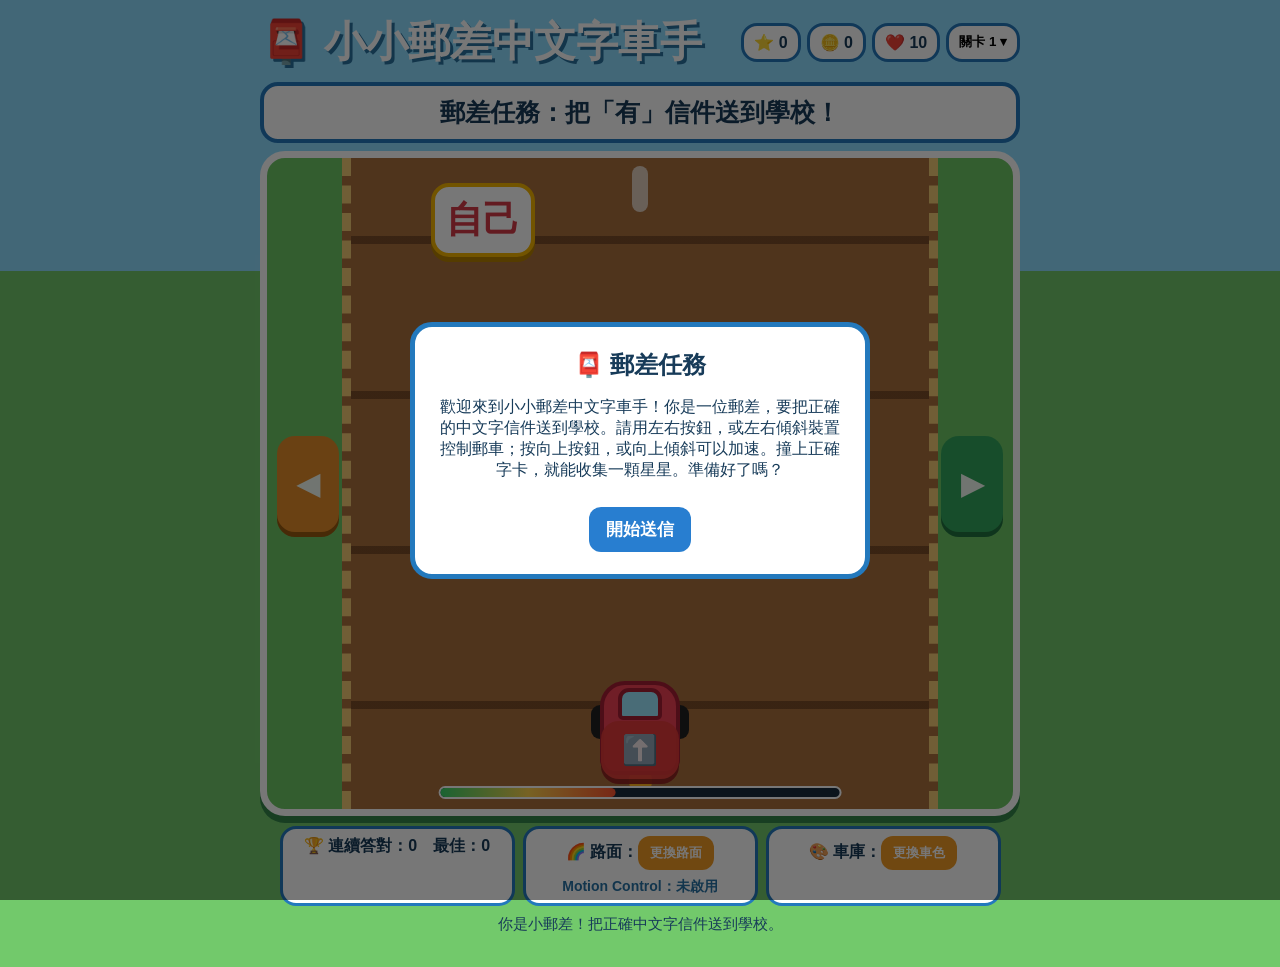
<file: index.htm>
﻿<!doctype html>
<html lang="zh-Hant">
<head>
	<meta charset="utf-8" />
	<meta name="viewport" content="width=device-width,initial-scale=1,viewport-fit=cover" />
	<title>小小郵差中文字車手｜清晰音效版</title>
	<link rel="stylesheet" href="./assets/styles.css">
</head>
<body>

<div class="wrap">
	<header>
		<h1>📮 小小郵差中文字車手</h1>
		<div class="stats">
			<div class="pill">⭐ <span id="score">0</span></div>
			<div class="pill">🪙 <span id="coins">0</span></div>
			<div class="pill">❤️ <span id="lives">10</span></div>
			<button class="pill levelButton" id="levelButton">關卡 <span id="level">1</span> ▾</button>
		</div>
	</header>
	<div class="question" id="question">任務：讓車子撞上「每天」！</div>
	<div class="game" id="game">
		<div class="road" id="road"></div>
		<div class="starRack" id="starRack"></div>
		<div class="word" data-index="0"></div>
		<div class="word" data-index="1"></div>
		<div class="word" data-index="2"></div>
		<div class="car" id="car">
			<div class="flame"></div>
			<div class="wheel l"></div>
			<div class="wheel r"></div>
			<div class="body"></div>
			<div class="window"></div>
		</div>
		<div class="speedBar"><div class="speedFill" id="speedFill"></div></div>
		<div class="sideControls">
			<button class="sideButton left" id="left">◀</button
			><button class="sideButton right" id="right">▶</button
			><button
				class="sideButton"
				id="boost"
				style="
					left: 50%;
					top: auto;
					bottom: 30px;
					transform: translateX(-50%);
					width: 78px;
					height: 58px;
					background: #e33b39;
					box-shadow: 0 5px #8e2020;
				"
			>
				⬆️
			</button>
		</div>
		<div class="flash" id="flash"></div>
	</div>
	<div class="below">
		<div class="panel">🏆 連續答對：<span id="combo">0</span>　最佳：<span id="best">0</span></div>
		<div class="panel">
			🌈 路面：<button id="roadBtn">更換路面</button>
			<div id="motionStatus" class="motionStatus">Motion Control：未啟用</div>
		</div>
		<div class="panel">🎨 車庫：<button id="garage">更換車色</button></div>
	</div>
	<p class="help">你是小郵差！把正確中文字信件送到學校。</p>
</div>
<div class="menu" id="menu"><button id="restartMenu">重新開始</button></div>
<div class="modal" id="modal">
	<div class="box">
		<h2 id="modalTitle">🎉 完成任務！</h2>
		<p id="result"></p>
		<button id="close">繼續挑戰</button>
	</div>
</div>

<script src="./assets/common.js"></script>
<script>
setup();
moveWords();
setTimeout(introduction, 350);
</script>
</body>
</html>
</file>
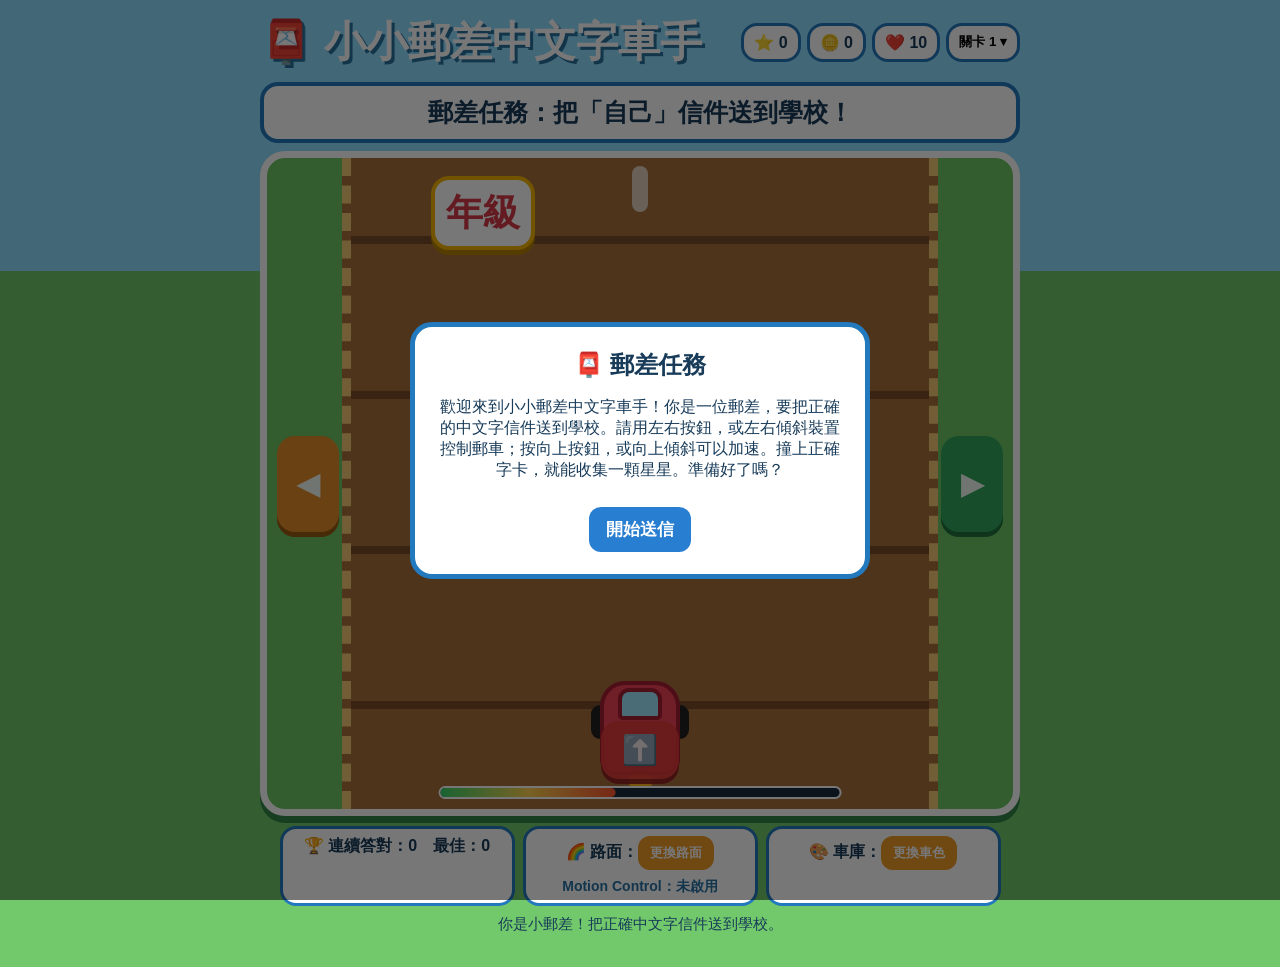
<file: chiword01.htm>
<!doctype html>
<html lang="zh-Hant">
<head>
<meta charset="utf-8"><meta name="viewport" content="width=device-width,initial-scale=1,viewport-fit=cover">
<title>小小郵差中文字車手｜清晰音效版</title>
<style>
:root{--blue:#2379bd;--ink:#173b59}*{box-sizing:border-box}html,body{margin:0;min-height:100%;font-family:"Arial Rounded MT Bold","Noto Sans TC",sans-serif;color:var(--ink)}body{background:linear-gradient(#8fddff 0 28%,#72c96b 28%)}.wrap{width:min(100% - 24px,760px);margin:auto;padding:14px 0 24px}header{display:flex;align-items:center;justify-content:space-between;gap:10px;flex-wrap:wrap}h1{margin:0;color:#fff;text-shadow:3px 3px #2872a0;font-size:clamp(25px,6vw,42px)}.stats{display:flex;gap:6px;flex-wrap:wrap}.pill,.panel{background:#fff;border:3px solid var(--blue);border-radius:16px;padding:7px 10px;font-weight:bold}.levelButton{cursor:pointer}.question{margin:12px auto 8px;text-align:center;background:#fff;border:4px solid var(--blue);border-radius:18px;padding:10px;font-size:clamp(19px,4vw,25px);font-weight:bold}.game{position:relative;width:100%;height:min(690px,calc(100vh - 235px));min-height:530px;overflow:hidden;border:7px solid #fff;border-radius:25px;background:#6dc766;box-shadow:0 7px #33854a}.road{position:absolute;inset:0 10%;background:#444;border-left:9px dashed #eee;border-right:9px dashed #eee;overflow:hidden;transition:background .5s}.road:before{content:"";position:absolute;inset:0;background:repeating-linear-gradient(to bottom,transparent 0 68px,rgba(255,255,255,.55) 68px 77px,transparent 77px 145px);animation:roadMove var(--road-speed,1.3s) linear infinite}@keyframes roadMove{to{transform:translateY(145px)}}.road.dirt{background:#a96f3d;border-color:#f2ca75}.road.ice{background:#69b9d6;border-color:#e7fbff}.road.neon{background:#272452;border-color:#ff73d1}.road.grass{background:#3c9d51;border-color:#d9f56a}.road.dirt:before{background:repeating-linear-gradient(to bottom,transparent 0 78px,rgba(75,42,20,.5) 78px 86px,transparent 86px 155px)}.road.ice:before{background:repeating-linear-gradient(130deg,transparent 0 85px,rgba(255,255,255,.8) 85px 92px,transparent 92px 165px)}.road.neon:before{background:repeating-linear-gradient(to bottom,transparent 0 58px,#6cf7ff 58px 66px,transparent 66px 128px);filter:drop-shadow(0 0 8px #6cf7ff)}.road.grass:before{background:repeating-linear-gradient(to bottom,transparent 0 95px,#d9f56a 95px 103px,transparent 103px 190px)}.word{position:absolute;transform:translateX(-50%);min-width:100px;text-align:center;background:#fff;border:4px solid #f5b400;border-radius:18px;padding:8px 11px;font-size:clamp(25px,6vw,37px);font-weight:bold;color:#d43b48;z-index:3;box-shadow:0 5px #b78100;white-space:nowrap}.word.hint{animation:pulse .7s infinite alternate}@keyframes pulse{to{transform:translateX(-50%) scale(1.13);background:#fff5a4}}.word.correct{border-color:#27b85a;background:#d9ffdf}.word.wrong{border-color:#e54646;background:#ffe0e0}.car{position:absolute;bottom:24px;transform:translateX(-50%);width:88px;height:122px;z-index:4;transition:left .18s ease}.body{position:absolute;inset:18px 4px 10px;background:#ef4054;border:4px solid #a51f35;border-radius:25px 25px 15px 15px}.window{position:absolute;top:25px;left:22px;width:44px;height:32px;background:#9ce7ff;border:4px solid #a51f35;border-radius:11px 11px 5px 5px}.wheel{position:absolute;top:42px;width:18px;height:34px;background:#222;border-radius:10px;z-index:-1}.wheel.l{left:-5px}.wheel.r{right:-5px}.flame{position:absolute;bottom:-10px;left:33px;width:23px;height:28px;background:#ffb21e;border-radius:50%;animation:flame .16s infinite alternate}.fast .flame{height:45px;background:#ff3d22}@keyframes flame{to{height:36px;background:#ff6b22}}.starRack{position:absolute;top:8px;left:50%;transform:translateX(-50%);min-height:46px;display:flex;gap:4px;align-items:center;z-index:7;background:#ffffffaa;border-radius:18px;padding:4px 8px}.star{font-size:31px;display:inline-block}.star.new{animation:starFly .9s ease}@keyframes starFly{0%{transform:translateY(80px) scale(.2);opacity:0}55%{transform:translateY(-7px) scale(1.35);opacity:1}100%{transform:translateY(0) scale(1)}}.speedBar{position:absolute;left:50%;bottom:10px;transform:translateX(-50%);height:13px;width:54%;background:#172a3d;border-radius:9px;border:2px solid #fff;z-index:12}.speedFill{height:100%;width:0;background:linear-gradient(90deg,#38d66b,#ffd34d,#ff542f);border-radius:7px;transition:width .12s}.flash{position:absolute;inset:0;display:grid;place-items:center;font-size:clamp(40px,10vw,65px);font-weight:bold;color:#fff;text-shadow:3px 3px #a51f35;opacity:0;z-index:8;pointer-events:none}.flash.show{animation:pop .75s ease}@keyframes pop{0%{opacity:0;transform:scale(.7)}35%{opacity:1;transform:scale(1.2)}100%{opacity:0;transform:scale(1)}}.sideControls{position:absolute;inset:0;z-index:10;pointer-events:none}.sideButton{position:absolute;top:50%;transform:translateY(-50%);width:62px;height:96px;border:0;border-radius:18px;color:#fff;font-size:29px;font-weight:bold;cursor:pointer;pointer-events:auto;touch-action:manipulation;opacity:.92;box-shadow:0 5px #18528d}.sideButton:active{transform:translateY(calc(-50% + 4px));box-shadow:0 1px #18528d}.sideButton.left{left:10px;background:#ee8825;box-shadow:0 5px #9c5108}.sideButton.right{right:10px;background:#2fa45c;box-shadow:0 5px #1c6c3c}.below{display:flex;gap:8px;justify-content:center;flex-wrap:wrap;margin-top:10px}.panel{text-align:center;font-size:16px;min-width:235px}.panel button,.menu button{border:0;border-radius:12px;padding:8px 12px;color:#fff;background:#f19a24;font-weight:bold;cursor:pointer}.help{text-align:center;font-size:15px;margin:9px}.modal{position:fixed;inset:0;background:#0008;display:none;place-items:center;padding:18px;z-index:20}.modal.show{display:grid}.box{max-width:460px;background:#fff;border:5px solid var(--blue);border-radius:22px;padding:22px;text-align:center}.box h2{margin:0 0 10px}.box button{margin-top:10px;background:#287ed0;border:0;border-radius:12px;padding:11px 17px;color:#fff;font-weight:bold;font-size:17px}.menu{position:fixed;top:68px;right:16px;display:none;z-index:30;background:#fff;border:4px solid var(--blue);border-radius:16px;padding:12px;box-shadow:0 5px 15px #0004}.menu.show{display:block}.menu button{display:block;width:100%;margin:5px 0;font-size:16px;background:#287ed0}.motionStatus{font-size:14px;margin-top:8px;color:#2672a5}@media (orientation:portrait) and (min-width:600px){.wrap{width:min(100% - 32px,760px)}.game{height:720px}.road{inset:0 12%}.car{bottom:30px}}@media(max-width:480px){.sideButton{width:52px;height:82px;font-size:24px}.sideButton.left{left:6px}.sideButton.right{right:6px}}
</style>
</head>
<body>
<div class="wrap">
<header><h1>📮 小小郵差中文字車手</h1><div class="stats"><div class="pill">⭐ <span id="score">0</span></div><div class="pill">🪙 <span id="coins">0</span></div><div class="pill">❤️ <span id="lives">10</span></div><button class="pill levelButton" id="levelButton">關卡 <span id="level">1</span> ▾</button></div></header>
<div class="question" id="question">任務：讓車子撞上「每天」！</div>
<div class="game" id="game"><div class="road" id="road"></div><div class="starRack" id="starRack"></div><div class="word" data-index="0"></div><div class="word" data-index="1"></div><div class="word" data-index="2"></div><div class="car" id="car"><div class="flame"></div><div class="wheel l"></div><div class="wheel r"></div><div class="body"></div><div class="window"></div></div><div class="speedBar"><div class="speedFill" id="speedFill"></div></div><div class="sideControls"><button class="sideButton left" id="left">◀</button><button class="sideButton right" id="right">▶</button><button class="sideButton" id="boost" style="left:50%;top:auto;bottom:30px;transform:translateX(-50%);width:78px;height:58px;background:#e33b39;box-shadow:0 5px #8e2020">⬆️</button></div><div class="flash" id="flash"></div></div>
<div class="below"><div class="panel">🏆 連續答對：<span id="combo">0</span>　最佳：<span id="best">0</span></div><div class="panel">🌈 路面：<button id="roadBtn">更換路面</button><div id="motionStatus" class="motionStatus">Motion Control：未啟用</div></div><div class="panel">🎨 車庫：<button id="garage">更換車色</button></div></div><p class="help">你是小郵差！把正確中文字信件送到學校。</p>
</div>
<div class="menu" id="menu"><button id="restartMenu">重新開始</button></div>
<div class="modal" id="modal"><div class="box"><h2 id="modalTitle">🎉 完成任務！</h2><p id="result"></p><button id="close">繼續挑戰</button></div></div>
<script>
'use strict';
const words=[['每天','每一天'],['自己','自己的自己'],['長大','長大的長大'],['已經','已經完成的已經'],['年級','班級的年級'],['上學','上學的上學'],['小學生','小學生的小學生'],['學校','學校的學校'],['裹','包裹的裹'],['老師','老師的老師'],['有','有沒有的有'],['同學','同學的同學'],['快樂','快樂的快樂'],['真','真的真']];
const roads=['','dirt','ice','neon','grass'],cars=['#ef4054','#287ed0','#7c55c7','#f19a24','#28a568'];const $=id=>document.getElementById(id),cards=[...document.querySelectorAll('.word')],positions=['29%','50%','71%'];
let score=0,coins=0,lives=10,level=1,combo=0,best=readBest(),lane=1,target=null,locked=false,carColor=0,roadIndex=0,wordSpeed=1.15,collisionArmed=true,motionOn=false,lastTilt=0,audioCtx=null,engineGain=null,boost=0,stars=0;
function readBest(){try{return Number(localStorage.getItem('bestCombo'))||0}catch(e){return 0}}function saveBest(){try{localStorage.setItem('bestCombo',String(best))}catch(e){}}
function pick(a){return a[Math.floor(Math.random()*a.length)]}function updateUI(){$('score').textContent=score;$('coins').textContent=coins;$('lives').textContent=lives;$('level').textContent=level;$('combo').textContent=combo;$('best').textContent=best;$('speedFill').style.width=Math.min(100,Math.round((wordSpeed+boost)*32))+'%'}
function initAudio(){if(audioCtx)return;try{audioCtx=new(window.AudioContext||window.webkitAudioContext)();const master=audioCtx.createGain();master.gain.value=.8;master.connect(audioCtx.destination);engineGain=audioCtx.createGain();engineGain.gain.value=.006;engineGain.connect(master);const osc=audioCtx.createOscillator();osc.type='sine';osc.frequency.value=72;osc.connect(engineGain);osc.start()}catch(e){audioCtx=null}}
function tone(freq,duration,type='sine',volume=.055,slide=0){if(!audioCtx)return;const o=audioCtx.createOscillator(),g=audioCtx.createGain(),now=audioCtx.currentTime;o.type=type;o.frequency.setValueAtTime(freq,now);if(slide)o.frequency.exponentialRampToValueAtTime(Math.max(30,freq+slide),now+duration);g.gain.setValueAtTime(.0001,now);g.gain.exponentialRampToValueAtTime(volume,now+.015);g.gain.exponentialRampToValueAtTime(.0001,now+duration);o.connect(g);g.connect(audioCtx.destination);o.start(now);o.stop(now+duration+.03)}
function soundCorrect(){tone(520,.11,'sine',.06,170);setTimeout(()=>tone(820,.18,'sine',.065,220),90)}function soundWrong(){tone(180,.18,'triangle',.045,-80)}function soundBoost(){tone(300,.1,'sine',.05,500);setTimeout(()=>tone(700,.11,'sine',.045,300),80)}function soundMove(){tone(240,.04,'triangle',.018,30)}
function speak(text,times=1){initAudio();if(!('speechSynthesis'in window))return;speechSynthesis.cancel();let n=0;const once=()=>{if(n++>=times)return;const u=new SpeechSynthesisUtterance(text);u.lang='zh-HK';u.rate=.78;u.pitch=1.25;u.volume=1;u.onend=()=>{if(n<times)setTimeout(once,130)};speechSynthesis.speak(u)};once()}
function introduction(){const text='歡迎來到小小郵差中文字車手！你是一位郵差，要把正確的中文字信件送到學校。請用左右按鈕，或左右傾斜裝置控制郵車；按向上按鈕，或向上傾斜可以加速。撞上正確字卡，就能收集一顆星星。準備好了嗎？';$('modalTitle').textContent='📮 郵差任務';$('result').textContent=text;$('close').textContent='開始送信';$('modal').classList.add('show');speak(text)}
function setRoad(force=false){if(!force&&Math.random()>.3)return;roadIndex=(roadIndex+1)%roads.length;applyRoad()}function applyRoad(){const r=$('road');r.className='road '+roads[roadIndex];wordSpeed=[1.05,1.35,.8,1.7,1.15][roadIndex]+Math.min(level*.035,.65);r.style.setProperty('--road-speed',`${Math.max(.55,1.5-wordSpeed/2)}s`)}
function setWords(){const rest=words.filter(w=>w[0]!==target[0]);const opts=[target,pick(rest),pick(rest)].sort(()=>Math.random()-.5);cards.forEach((c,i)=>{c.textContent=opts[i][0];c.dataset.char=opts[i][0];c.style.left=positions[i];c.style.top=(-80-i*105)+'px';c.classList.remove('hint','correct','wrong');c.dataset.hit='false'})}
function setup(){locked=false;collisionArmed=true;lane=1;boost=0;$('car').classList.remove('fast');$('car').style.left=positions[lane];target=pick(words);$('question').textContent=`郵差任務：把「${target[0]}」信件送到學校！`;setWords();setRoad();updateUI();speak(`找出：${target[0]}`)}
function move(d){if(locked)return;lane=Math.max(0,Math.min(2,lane+d));$('car').style.left=positions[lane];soundMove()}
function accelerate(){if(locked)return;initAudio();boost=Math.min(1.8,boost+.35);$('car').classList.add('fast');soundBoost();clearTimeout(accelerate.timer);accelerate.timer=setTimeout(()=>{boost=Math.max(0,boost-.25);if(boost<=.05){boost=0;$('car').classList.remove('fast')}},600);updateUI()}
function flash(t){const f=$('flash');f.textContent=t;f.classList.remove('show');void f.offsetWidth;f.classList.add('show')}
function hit(a,b){return a.left<b.right&&a.right>b.left&&a.top<b.bottom&&a.bottom>b.top}
function addStar(){stars++;const s=document.createElement('span');s.className='star new';s.textContent='⭐';$('starRack').appendChild(s);setTimeout(()=>s.classList.remove('new'),900)}
function collide(){if(locked||!collisionArmed)return;const cr=$('car').getBoundingClientRect();let selected=null;cards.some(c=>{if(c.dataset.hit!=='true'&&hit(cr,c.getBoundingClientRect())){selected=c;return true}return false});if(!selected)return;selected.dataset.hit='true';collisionArmed=false;if(selected.dataset.char===target[0])correct(selected);else wrong(selected)}
function correct(c){locked=true;c.classList.add('correct');combo++;best=Math.max(best,combo);saveBest();score+=10*level+combo*2;coins++;addStar();flash('送信成功！⭐');soundCorrect();speak(`${target[0]}`);updateUI();setTimeout(()=>{if(level%5===0)mission();else{level++;setup()}},850)}
function wrong(c){c.classList.add('wrong','hint');flash('信件不對！');soundWrong();speak(c.dataset.char,2);setTimeout(()=>{c.classList.remove('wrong','hint');if(lives<=1){lives=0;combo=0;updateUI();end()}else{lives--;combo=0;collisionArmed=true;updateUI()}},700)}
function mission(){locked=true;tone(660,.12);setTimeout(()=>tone(880,.12),130);setTimeout(()=>tone(1100,.2),260);$('modalTitle').textContent='🏫 送信成功！';$('result').textContent=`你已完成第 ${level} 關！郵車收集了 ${stars} 顆星星，得到 ${score} 分。`;$('close').textContent='繼續送信';$('modal').classList.add('show');speak('送信成功！恭喜你！')}
function end(){locked=true;soundWrong();$('modalTitle').textContent='🏁 郵車休息時間';$('result').textContent=`今天完成 ${score} 分，收集 ${stars} 顆星星。`;$('close').textContent='再玩一次';$('modal').classList.add('show');speak('遊戲結束，謝謝你完成送信任務！')}
function reset(){initAudio();score=0;coins=0;lives=10;level=1;combo=0;stars=0;$('starRack').innerHTML='';roadIndex=0;applyRoad();$('menu').classList.remove('show');setup()}
function closeModal(){const intro=$('modalTitle').textContent==='📮 郵差任務',over=lives===0;$('modal').classList.remove('show');if(intro)setup();else if(over)reset();else{level++;setup()}}
function changeCar(){initAudio();carColor=(carColor+1)%cars.length;document.querySelector('.body').style.background=cars[carColor];tone(440,.08)}function changeRoad(){initAudio();roadIndex=(roadIndex+1)%roads.length;applyRoad();tone(330,.08)}
function moveWords(){if(!locked){const speed=wordSpeed+boost;cards.forEach((c,i)=>{let y=parseFloat(c.style.top)||-80;y+=speed;if(y>760){y=-90-i*100;c.style.left=positions[Math.floor(Math.random()*3)];c.dataset.hit='false'}c.style.top=y+'px'});collide()}requestAnimationFrame(moveWords)}
async function enableMotion(){initAudio();if(motionOn)return;if(typeof DeviceOrientationEvent!=='undefined'&&typeof DeviceOrientationEvent.requestPermission==='function'){try{const p=await DeviceOrientationEvent.requestPermission();if(p!=='granted')throw new Error()}catch(e){$('motionStatus').textContent='Motion Control：需要允許感應器';return}}window.addEventListener('deviceorientation',onTilt);motionOn=true;$('motionStatus').textContent='Motion Control：已啟用'}function onTilt(e){if(locked)return;const x=Number(e.gamma)||0,y=Number(e.beta)||0;if(Math.abs(x-lastTilt)>5){if(x>12)move(1);else if(x<-12)move(-1);lastTilt=x}if(y<-8)accelerate()}
$('left').onclick=()=>{initAudio();move(-1)};$('right').onclick=()=>{initAudio();move(1)};$('boost').onclick=accelerate;$('roadBtn').onclick=changeRoad;$('garage').onclick=changeCar;$('restartMenu').onclick=reset;$('close').onclick=closeModal;$('levelButton').onclick=()=>{$('menu').classList.toggle('show');enableMotion()};document.addEventListener('keydown',e=>{if(e.key==='ArrowLeft'){e.preventDefault();initAudio();move(-1)}if(e.key==='ArrowRight'){e.preventDefault();initAudio();move(1)}if(e.key==='ArrowUp'){e.preventDefault();accelerate()}if(e.key==='Enter'&&$('modal').classList.contains('show'))closeModal()});document.addEventListener('pointerdown',()=>{initAudio();enableMotion()},{once:true});setup();moveWords();setTimeout(introduction,350);
</script>
</body>
</html>
</file>
<file: assets/styles.css>
:root {
	--blue: #2379bd;
	--ink: #173b59;
}
* {
	box-sizing: border-box;
}
html,
body {
	margin: 0;
	min-height: 100%;
	font-family: "Arial Rounded MT Bold", "Noto Sans TC", sans-serif;
	color: var(--ink);
}
body {
	background: linear-gradient(#8fddff 0 28%, #72c96b 28%);
}
.wrap {
	width: min(100% - 24px, 760px);
	margin: auto;
	padding: 14px 0 24px;
}
header {
	display: flex;
	align-items: center;
	justify-content: space-between;
	gap: 10px;
	flex-wrap: wrap;
}
h1 {
	margin: 0;
	color: #fff;
	text-shadow: 3px 3px #2872a0;
	font-size: clamp(25px, 6vw, 42px);
}
.stats {
	display: flex;
	gap: 6px;
	flex-wrap: wrap;
}
.pill,
.panel {
	background: #fff;
	border: 3px solid var(--blue);
	border-radius: 16px;
	padding: 7px 10px;
	font-weight: bold;
}
.levelButton {
	cursor: pointer;
}
.question {
	margin: 12px auto 8px;
	text-align: center;
	background: #fff;
	border: 4px solid var(--blue);
	border-radius: 18px;
	padding: 10px;
	font-size: clamp(19px, 4vw, 25px);
	font-weight: bold;
}
.game {
	position: relative;
	width: 100%;
	height: min(690px, calc(100vh - 235px));
	min-height: 530px;
	overflow: hidden;
	border: 7px solid #fff;
	border-radius: 25px;
	background: #6dc766;
	box-shadow: 0 7px #33854a;
}
.road {
	position: absolute;
	inset: 0 10%;
	background: #444;
	border-left: 9px dashed #eee;
	border-right: 9px dashed #eee;
	overflow: hidden;
	transition: background 0.5s;
}
.road:before {
	content: "";
	position: absolute;
	inset: 0;
	background: repeating-linear-gradient(
		to bottom,
		transparent 0 68px,
		rgba(255, 255, 255, 0.55) 68px 77px,
		transparent 77px 145px
	);
	animation: roadMove var(--road-speed, 1.3s) linear infinite;
}
@keyframes roadMove {
	to {
		transform: translateY(145px);
	}
}
.road.dirt {
	background: #a96f3d;
	border-color: #f2ca75;
}
.road.ice {
	background: #69b9d6;
	border-color: #e7fbff;
}
.road.neon {
	background: #272452;
	border-color: #ff73d1;
}
.road.grass {
	background: #3c9d51;
	border-color: #d9f56a;
}
.road.dirt:before {
	background: repeating-linear-gradient(
		to bottom,
		transparent 0 78px,
		rgba(75, 42, 20, 0.5) 78px 86px,
		transparent 86px 155px
	);
}
.road.ice:before {
	background: repeating-linear-gradient(
		130deg,
		transparent 0 85px,
		rgba(255, 255, 255, 0.8) 85px 92px,
		transparent 92px 165px
	);
}
.road.neon:before {
	background: repeating-linear-gradient(
		to bottom,
		transparent 0 58px,
		#6cf7ff 58px 66px,
		transparent 66px 128px
	);
	filter: drop-shadow(0 0 8px #6cf7ff);
}
.road.grass:before {
	background: repeating-linear-gradient(
		to bottom,
		transparent 0 95px,
		#d9f56a 95px 103px,
		transparent 103px 190px
	);
}
.word {
	position: absolute;
	transform: translateX(-50%);
	min-width: 100px;
	text-align: center;
	background: #fff;
	border: 4px solid #f5b400;
	border-radius: 18px;
	padding: 8px 11px;
	font-size: clamp(25px, 6vw, 37px);
	font-weight: bold;
	color: #d43b48;
	z-index: 3;
	box-shadow: 0 5px #b78100;
	white-space: nowrap;
}
.word.hint {
	animation: pulse 0.7s infinite alternate;
}
@keyframes pulse {
	to {
		transform: translateX(-50%) scale(1.13);
		background: #fff5a4;
	}
}
.word.correct {
	border-color: #27b85a;
	background: #d9ffdf;
}
.word.wrong {
	border-color: #e54646;
	background: #ffe0e0;
}
.car {
	position: absolute;
	bottom: 24px;
	transform: translateX(-50%);
	width: 88px;
	height: 122px;
	z-index: 4;
	transition: left 0.18s ease;
}
.body {
	position: absolute;
	inset: 18px 4px 10px;
	background: #ef4054;
	border: 4px solid #a51f35;
	border-radius: 25px 25px 15px 15px;
}
.window {
	position: absolute;
	top: 25px;
	left: 22px;
	width: 44px;
	height: 32px;
	background: #9ce7ff;
	border: 4px solid #a51f35;
	border-radius: 11px 11px 5px 5px;
}
.wheel {
	position: absolute;
	top: 42px;
	width: 18px;
	height: 34px;
	background: #222;
	border-radius: 10px;
	z-index: -1;
}
.wheel.l {
	left: -5px;
}
.wheel.r {
	right: -5px;
}
.flame {
	position: absolute;
	bottom: -10px;
	left: 33px;
	width: 23px;
	height: 28px;
	background: #ffb21e;
	border-radius: 50%;
	animation: flame 0.16s infinite alternate;
}
.fast .flame {
	height: 45px;
	background: #ff3d22;
}
@keyframes flame {
	to {
		height: 36px;
		background: #ff6b22;
	}
}
.starRack {
	position: absolute;
	top: 8px;
	left: 50%;
	transform: translateX(-50%);
	min-height: 46px;
	display: flex;
	gap: 4px;
	align-items: center;
	z-index: 7;
	background: #ffffffaa;
	border-radius: 18px;
	padding: 4px 8px;
}
.star {
	font-size: 31px;
	display: inline-block;
}
.star.new {
	animation: starFly 0.9s ease;
}
@keyframes starFly {
	0% {
		transform: translateY(80px) scale(0.2);
		opacity: 0;
	}
	55% {
		transform: translateY(-7px) scale(1.35);
		opacity: 1;
	}
	100% {
		transform: translateY(0) scale(1);
	}
}
.speedBar {
	position: absolute;
	left: 50%;
	bottom: 10px;
	transform: translateX(-50%);
	height: 13px;
	width: 54%;
	background: #172a3d;
	border-radius: 9px;
	border: 2px solid #fff;
	z-index: 12;
}
.speedFill {
	height: 100%;
	width: 0;
	background: linear-gradient(90deg, #38d66b, #ffd34d, #ff542f);
	border-radius: 7px;
	transition: width 0.12s;
}
.flash {
	position: absolute;
	inset: 0;
	display: grid;
	place-items: center;
	font-size: clamp(40px, 10vw, 65px);
	font-weight: bold;
	color: #fff;
	text-shadow: 3px 3px #a51f35;
	opacity: 0;
	z-index: 8;
	pointer-events: none;
}
.flash.show {
	animation: pop 0.75s ease;
}
@keyframes pop {
	0% {
		opacity: 0;
		transform: scale(0.7);
	}
	35% {
		opacity: 1;
		transform: scale(1.2);
	}
	100% {
		opacity: 0;
		transform: scale(1);
	}
}
.sideControls {
	position: absolute;
	inset: 0;
	z-index: 10;
	pointer-events: none;
}
.sideButton {
	position: absolute;
	top: 50%;
	transform: translateY(-50%);
	width: 62px;
	height: 96px;
	border: 0;
	border-radius: 18px;
	color: #fff;
	font-size: 29px;
	font-weight: bold;
	cursor: pointer;
	pointer-events: auto;
	touch-action: manipulation;
	opacity: 0.92;
	box-shadow: 0 5px #18528d;
}
.sideButton:active {
	transform: translateY(calc(-50% + 4px));
	box-shadow: 0 1px #18528d;
}
.sideButton.left {
	left: 10px;
	background: #ee8825;
	box-shadow: 0 5px #9c5108;
}
.sideButton.right {
	right: 10px;
	background: #2fa45c;
	box-shadow: 0 5px #1c6c3c;
}
.below {
	display: flex;
	gap: 8px;
	justify-content: center;
	flex-wrap: wrap;
	margin-top: 10px;
}
.panel {
	text-align: center;
	font-size: 16px;
	min-width: 235px;
}
.panel button,
.menu button {
	border: 0;
	border-radius: 12px;
	padding: 8px 12px;
	color: #fff;
	background: #f19a24;
	font-weight: bold;
	cursor: pointer;
}
.help {
	text-align: center;
	font-size: 15px;
	margin: 9px;
}
.modal {
	position: fixed;
	inset: 0;
	background: #0008;
	display: none;
	place-items: center;
	padding: 18px;
	z-index: 20;
}
.modal.show {
	display: grid;
}
.box {
	max-width: 460px;
	background: #fff;
	border: 5px solid var(--blue);
	border-radius: 22px;
	padding: 22px;
	text-align: center;
}
.box h2 {
	margin: 0 0 10px;
}
.box button {
	margin-top: 10px;
	background: #287ed0;
	border: 0;
	border-radius: 12px;
	padding: 11px 17px;
	color: #fff;
	font-weight: bold;
	font-size: 17px;
}
.menu {
	position: fixed;
	top: 68px;
	right: 16px;
	display: none;
	z-index: 30;
	background: #fff;
	border: 4px solid var(--blue);
	border-radius: 16px;
	padding: 12px;
	box-shadow: 0 5px 15px #0004;
}
.menu.show {
	display: block;
}
.menu button {
	display: block;
	width: 100%;
	margin: 5px 0;
	font-size: 16px;
	background: #287ed0;
}
.motionStatus {
	font-size: 14px;
	margin-top: 8px;
	color: #2672a5;
}
@media (orientation: portrait) and (min-width: 600px) {
	.wrap {
		width: min(100% - 32px, 760px);
	}
	.game {
		height: 720px;
	}
	.road {
		inset: 0 12%;
	}
	.car {
		bottom: 30px;
	}
}
@media (max-width: 480px) {
	.sideButton {
		width: 52px;
		height: 82px;
		font-size: 24px;
	}
	.sideButton.left {
		left: 6px;
	}
	.sideButton.right {
		right: 6px;
	}
}
</file>
